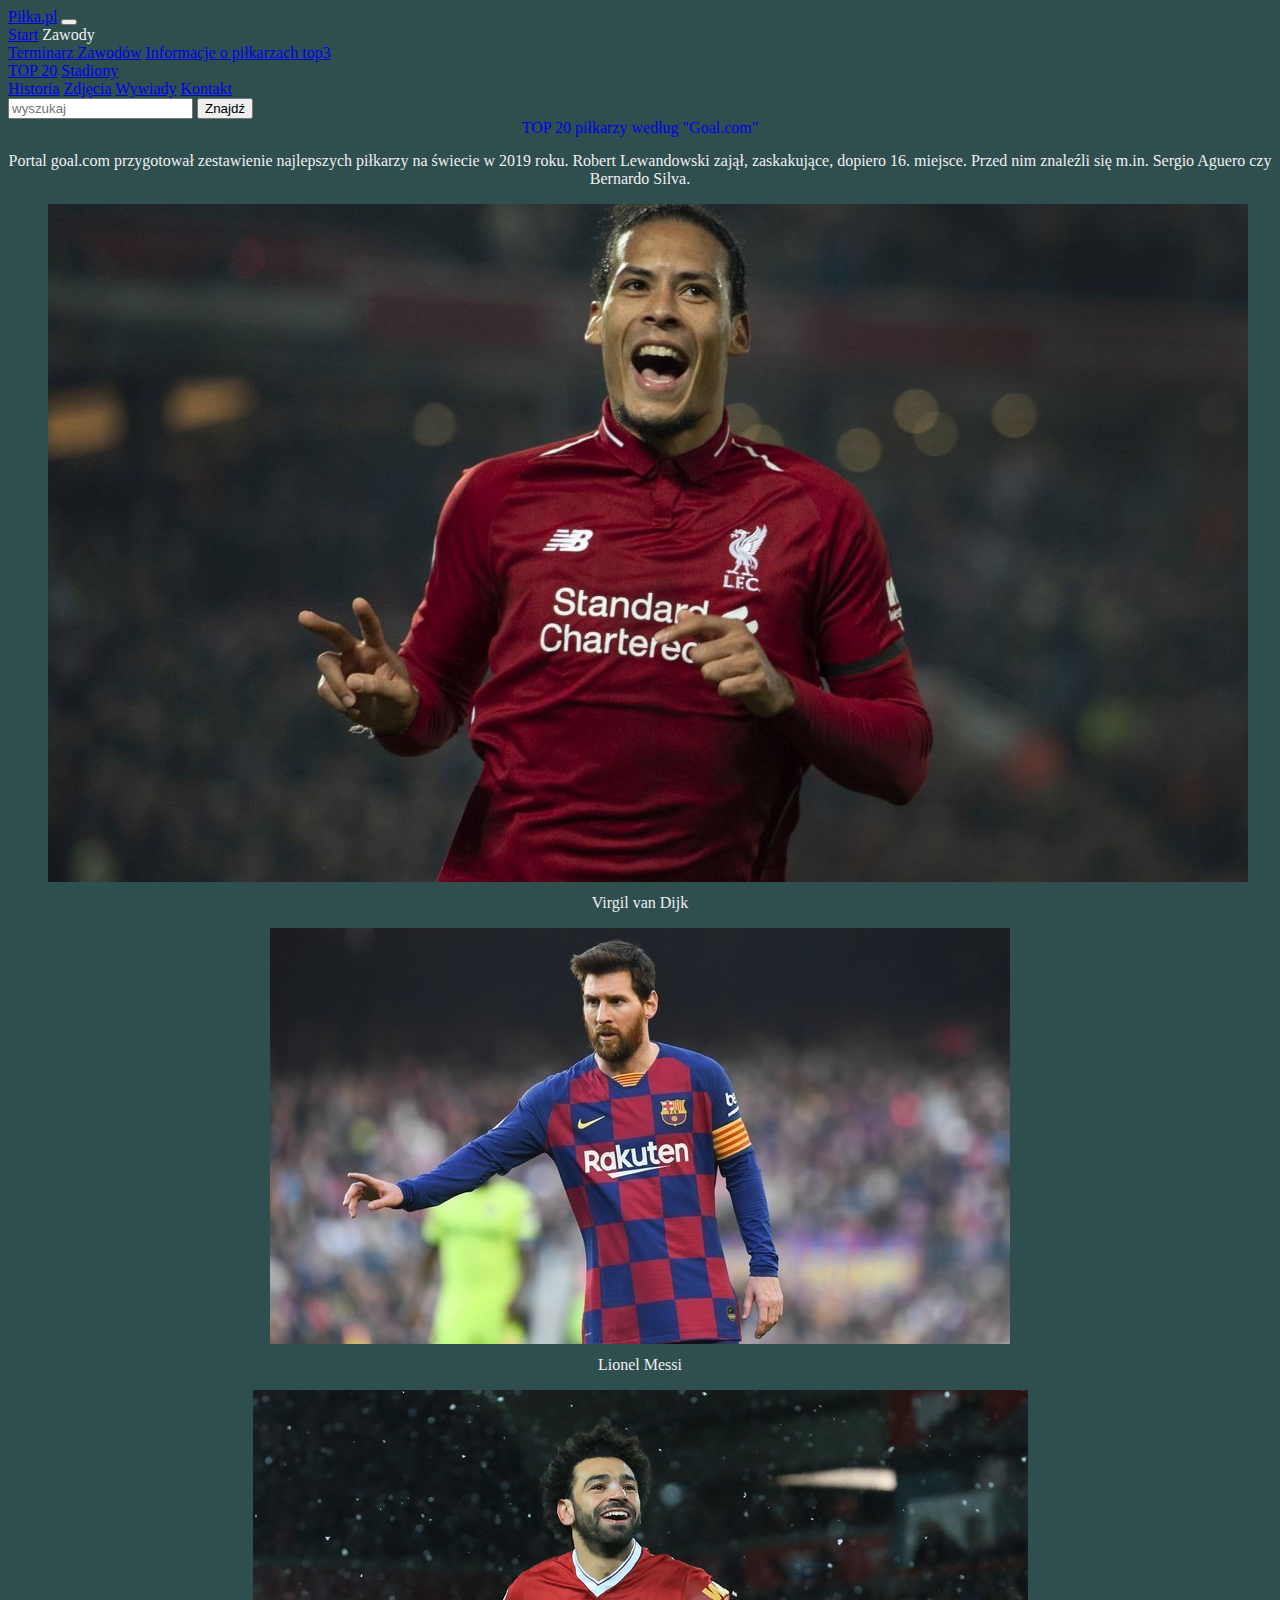
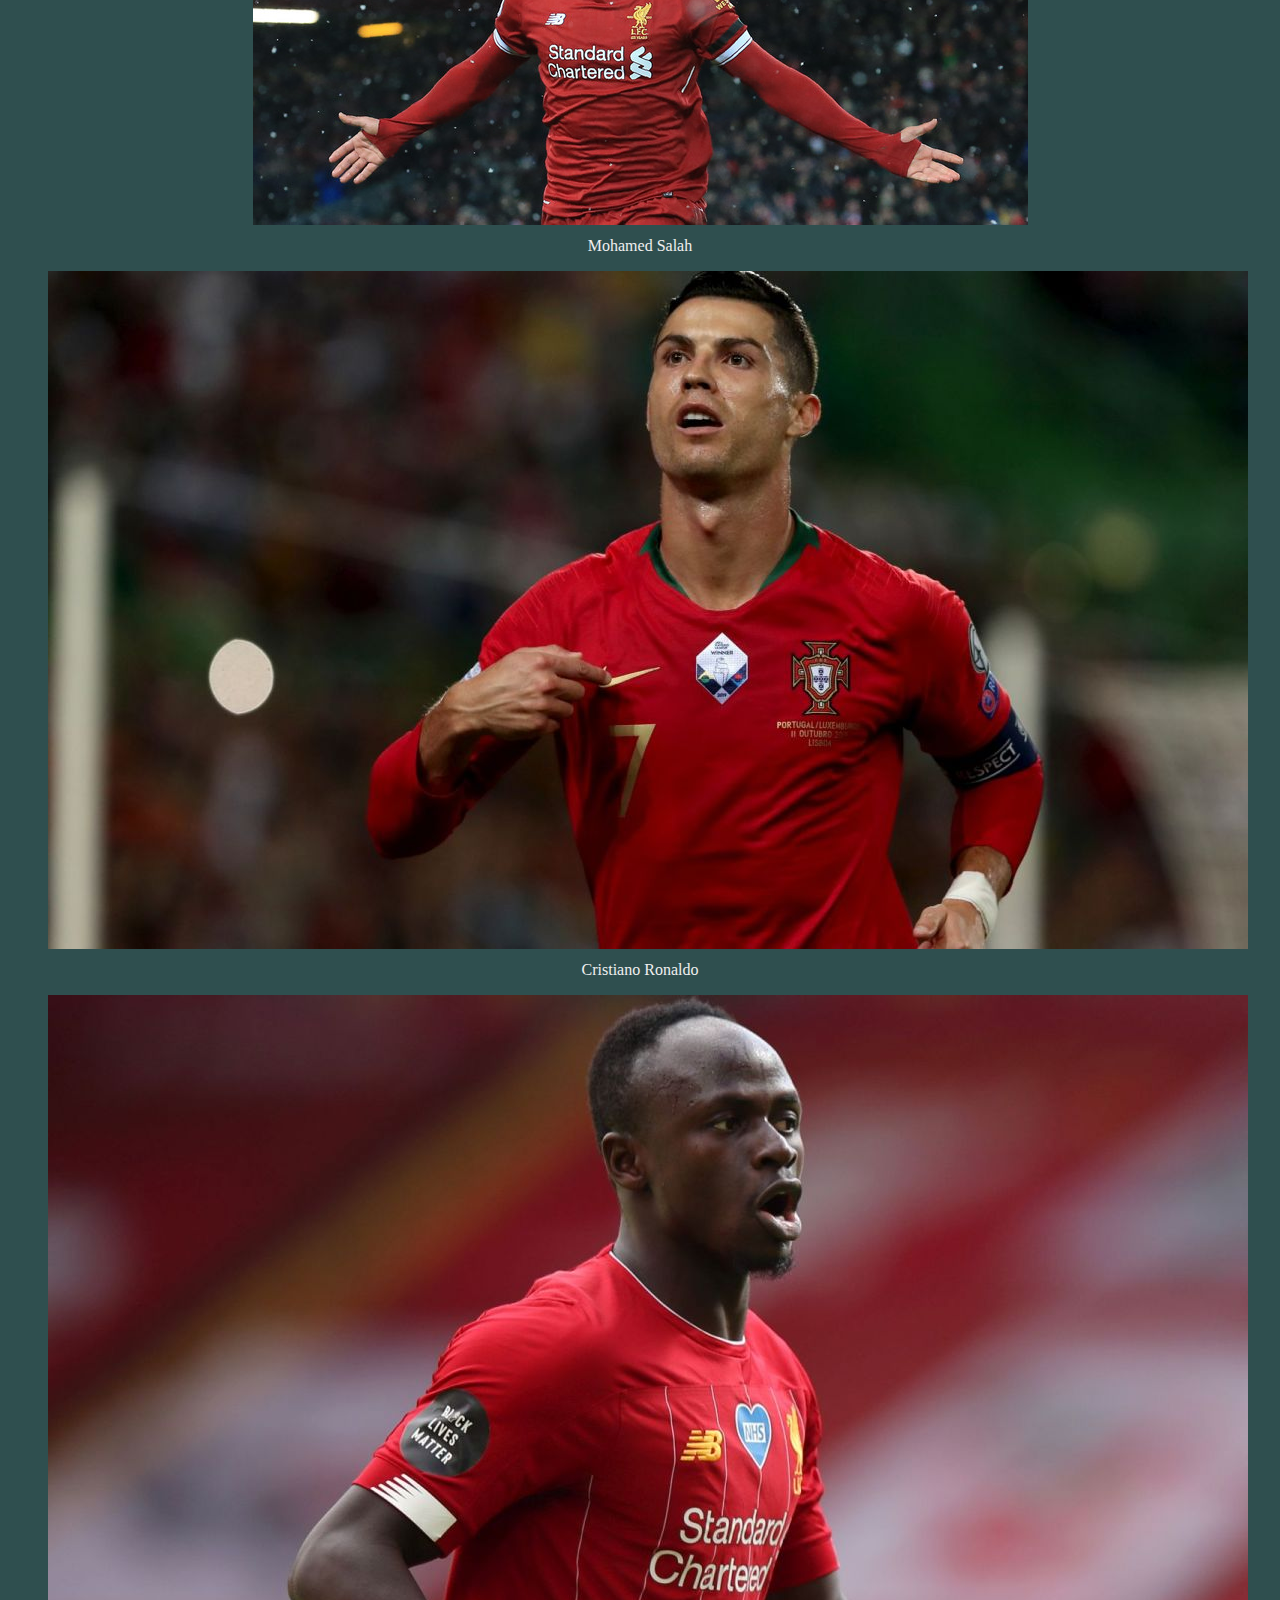
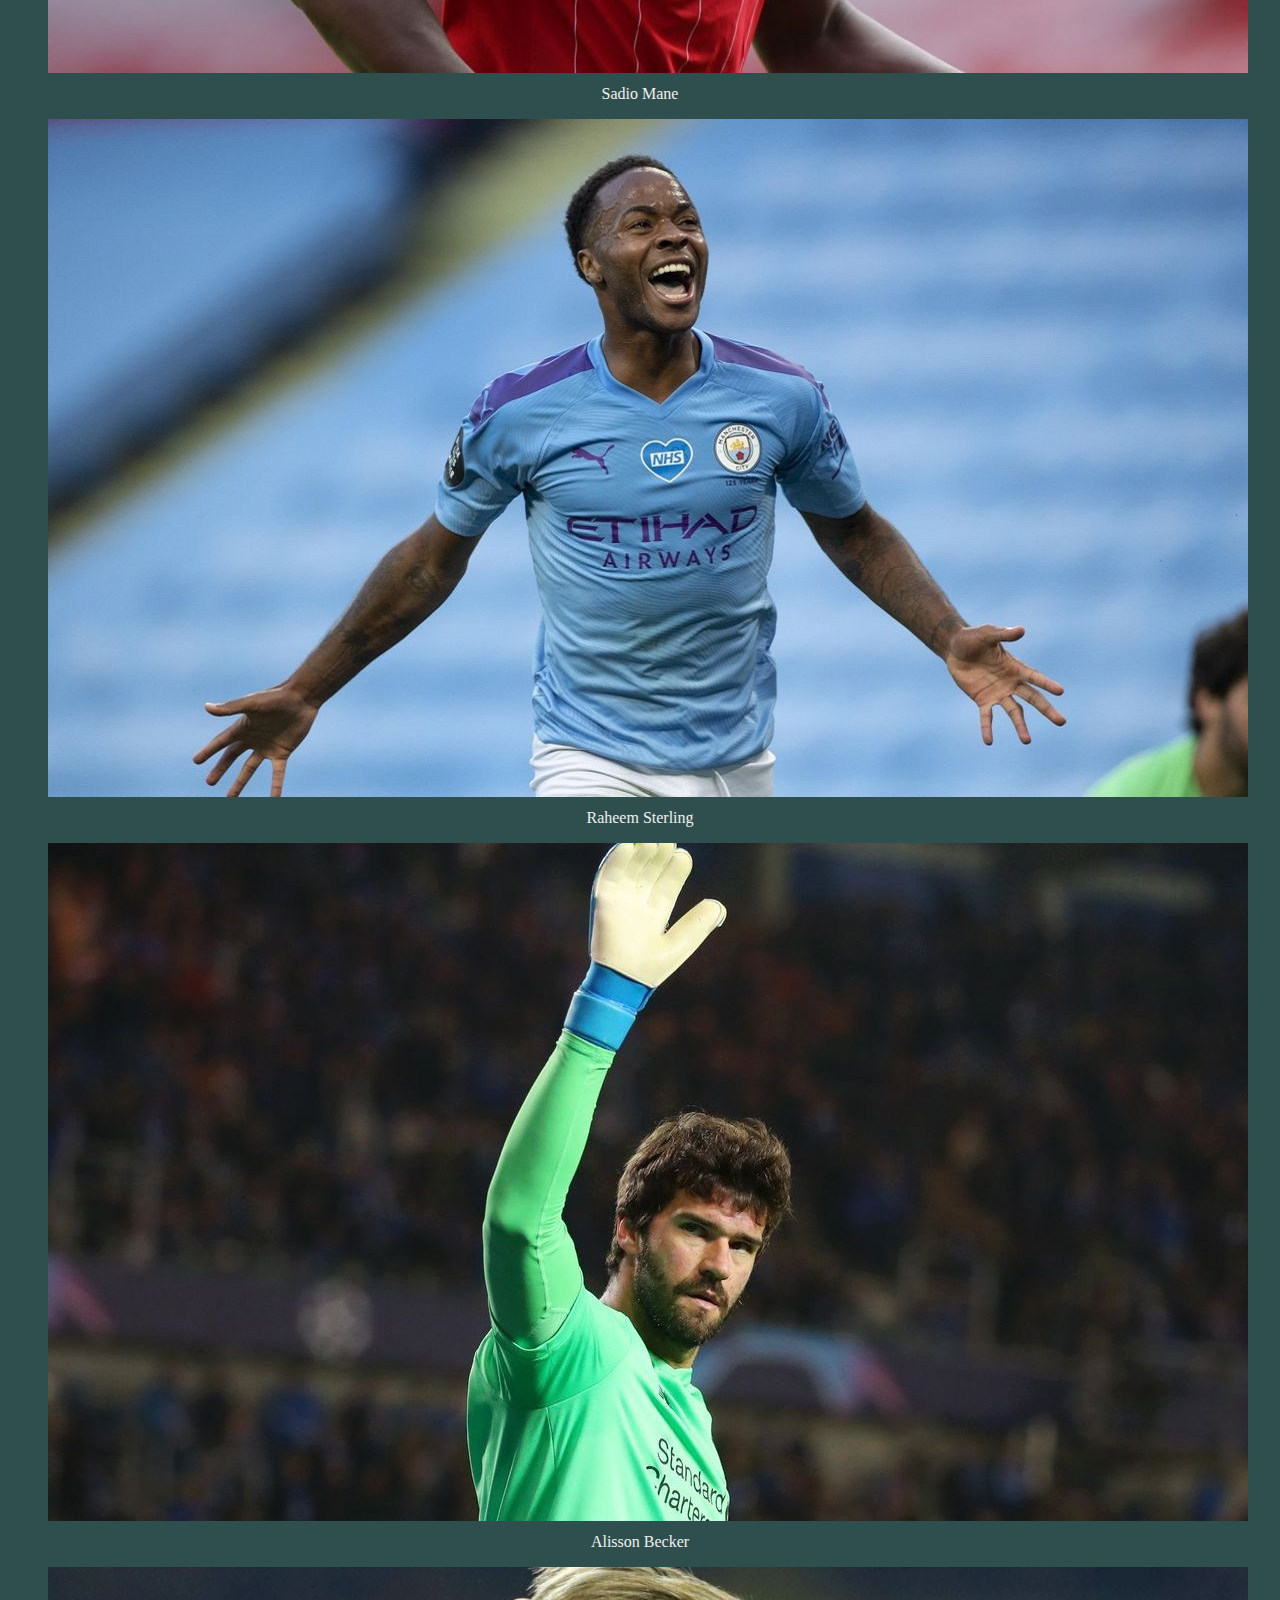
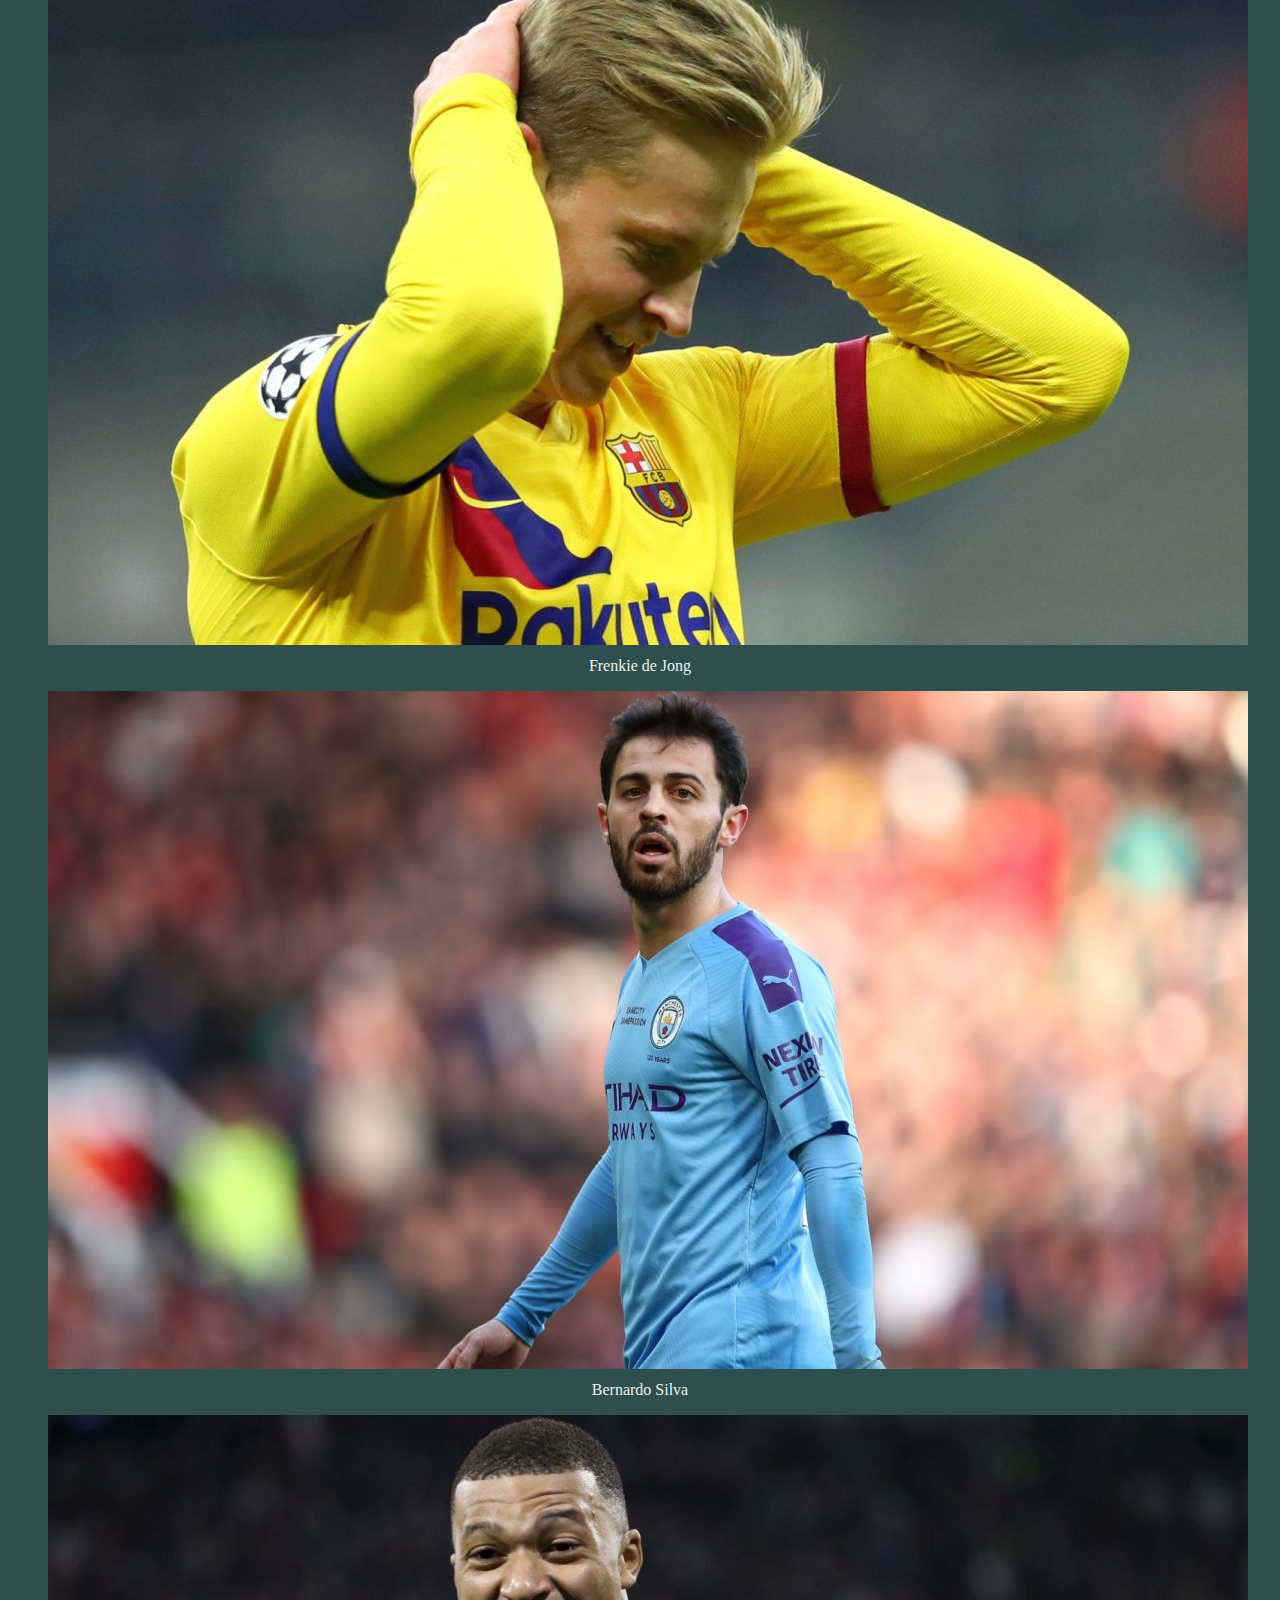
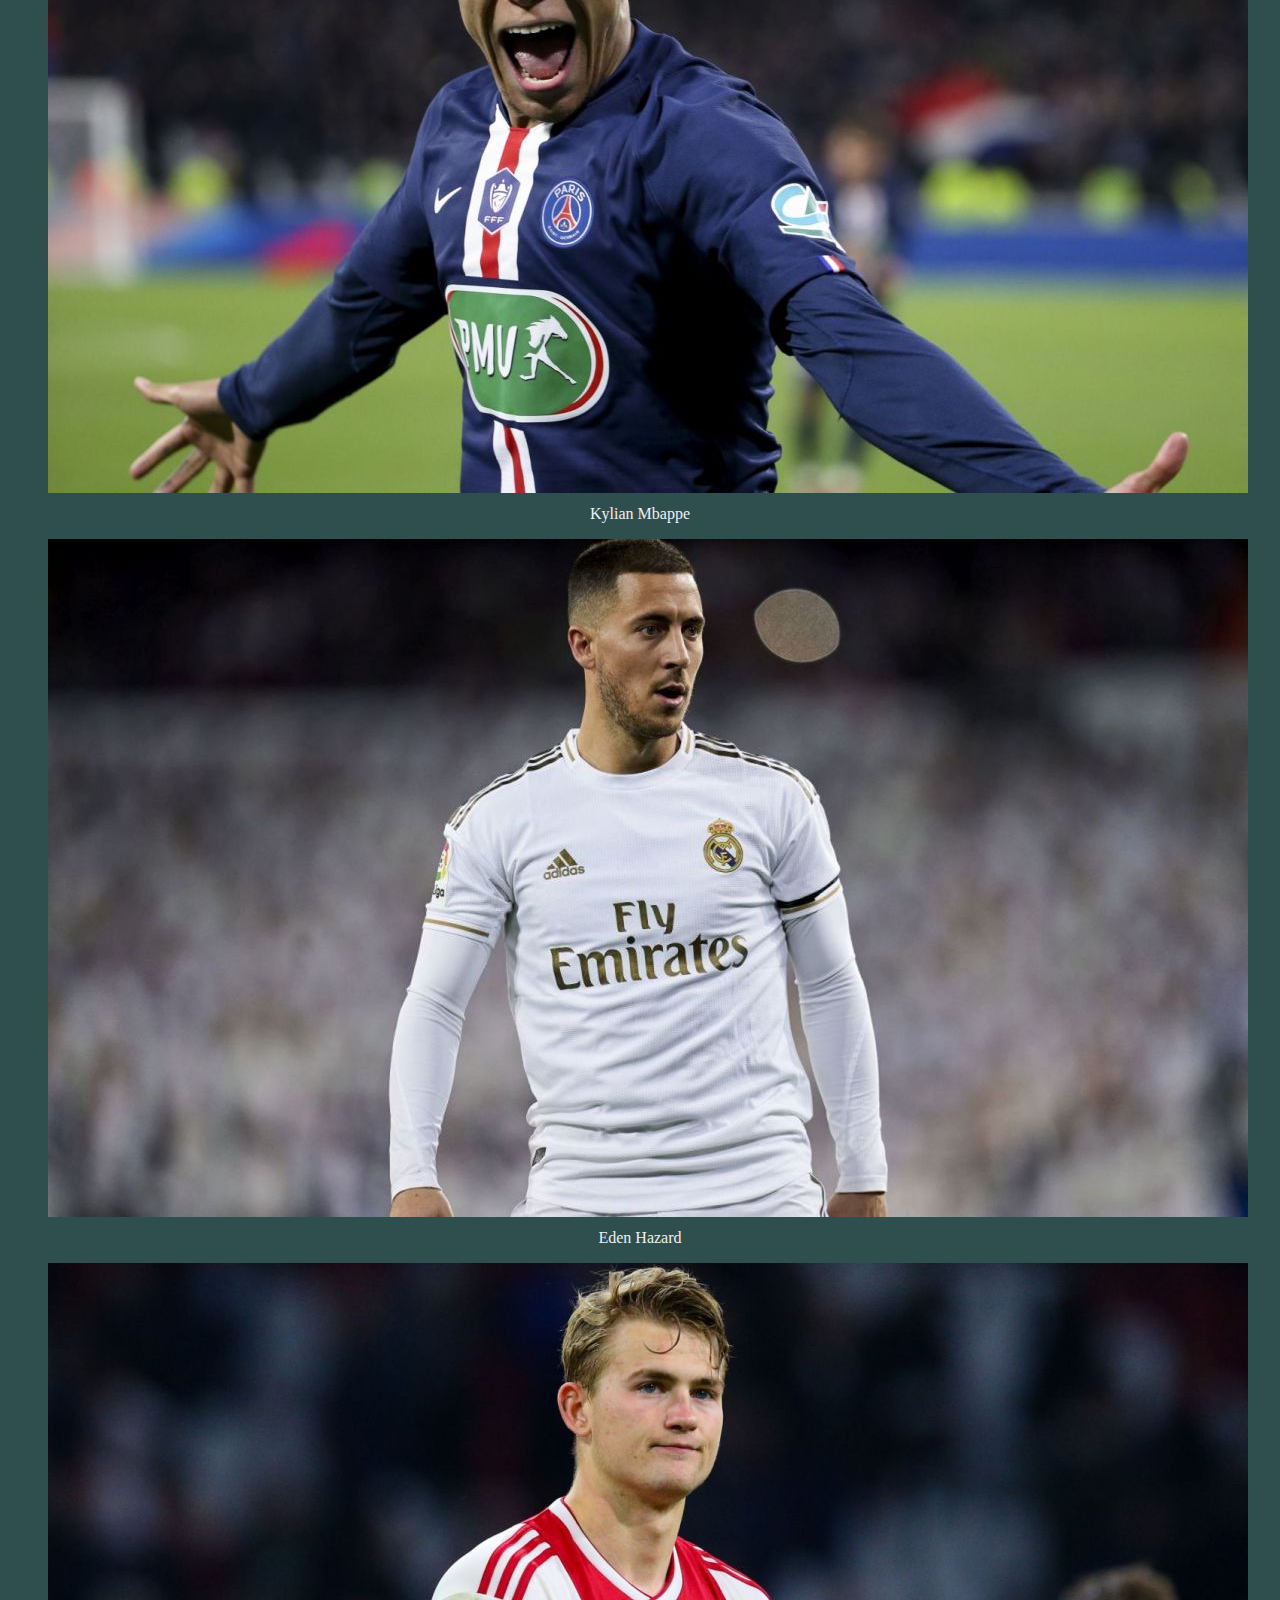
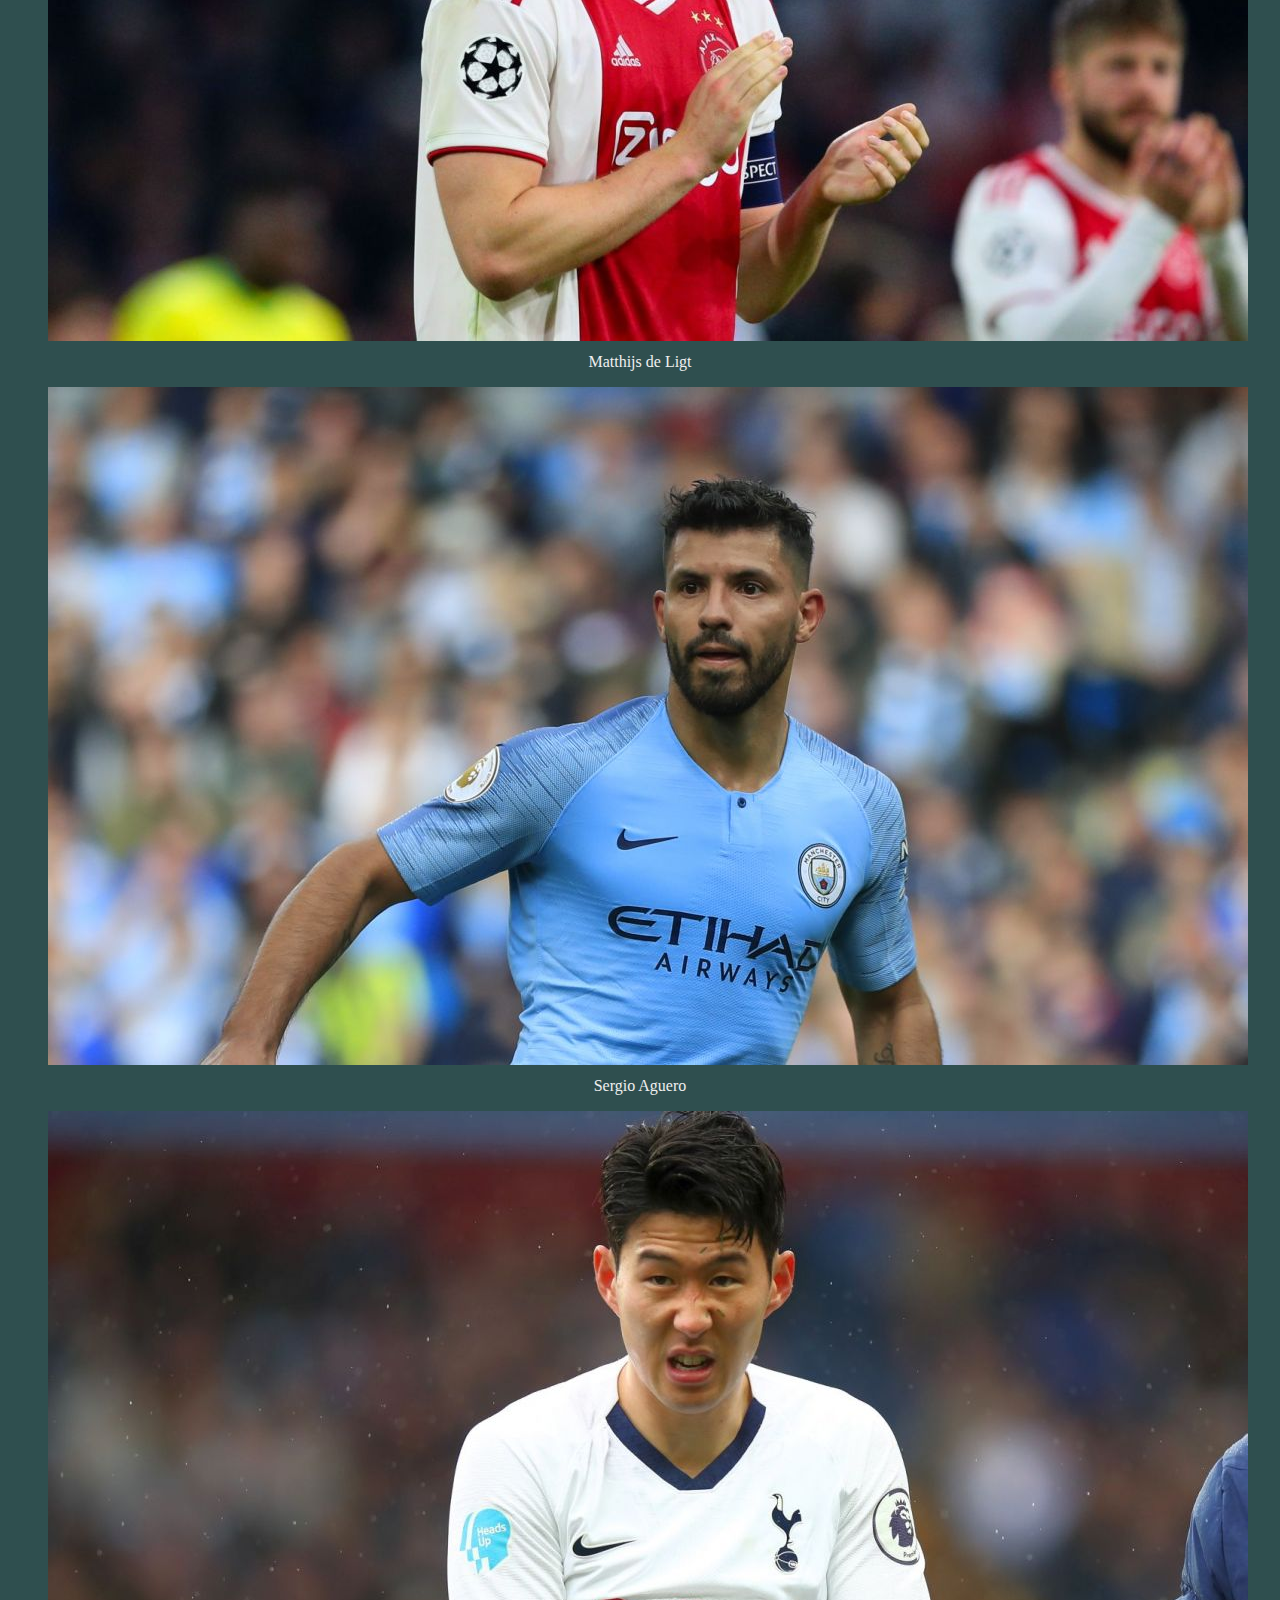
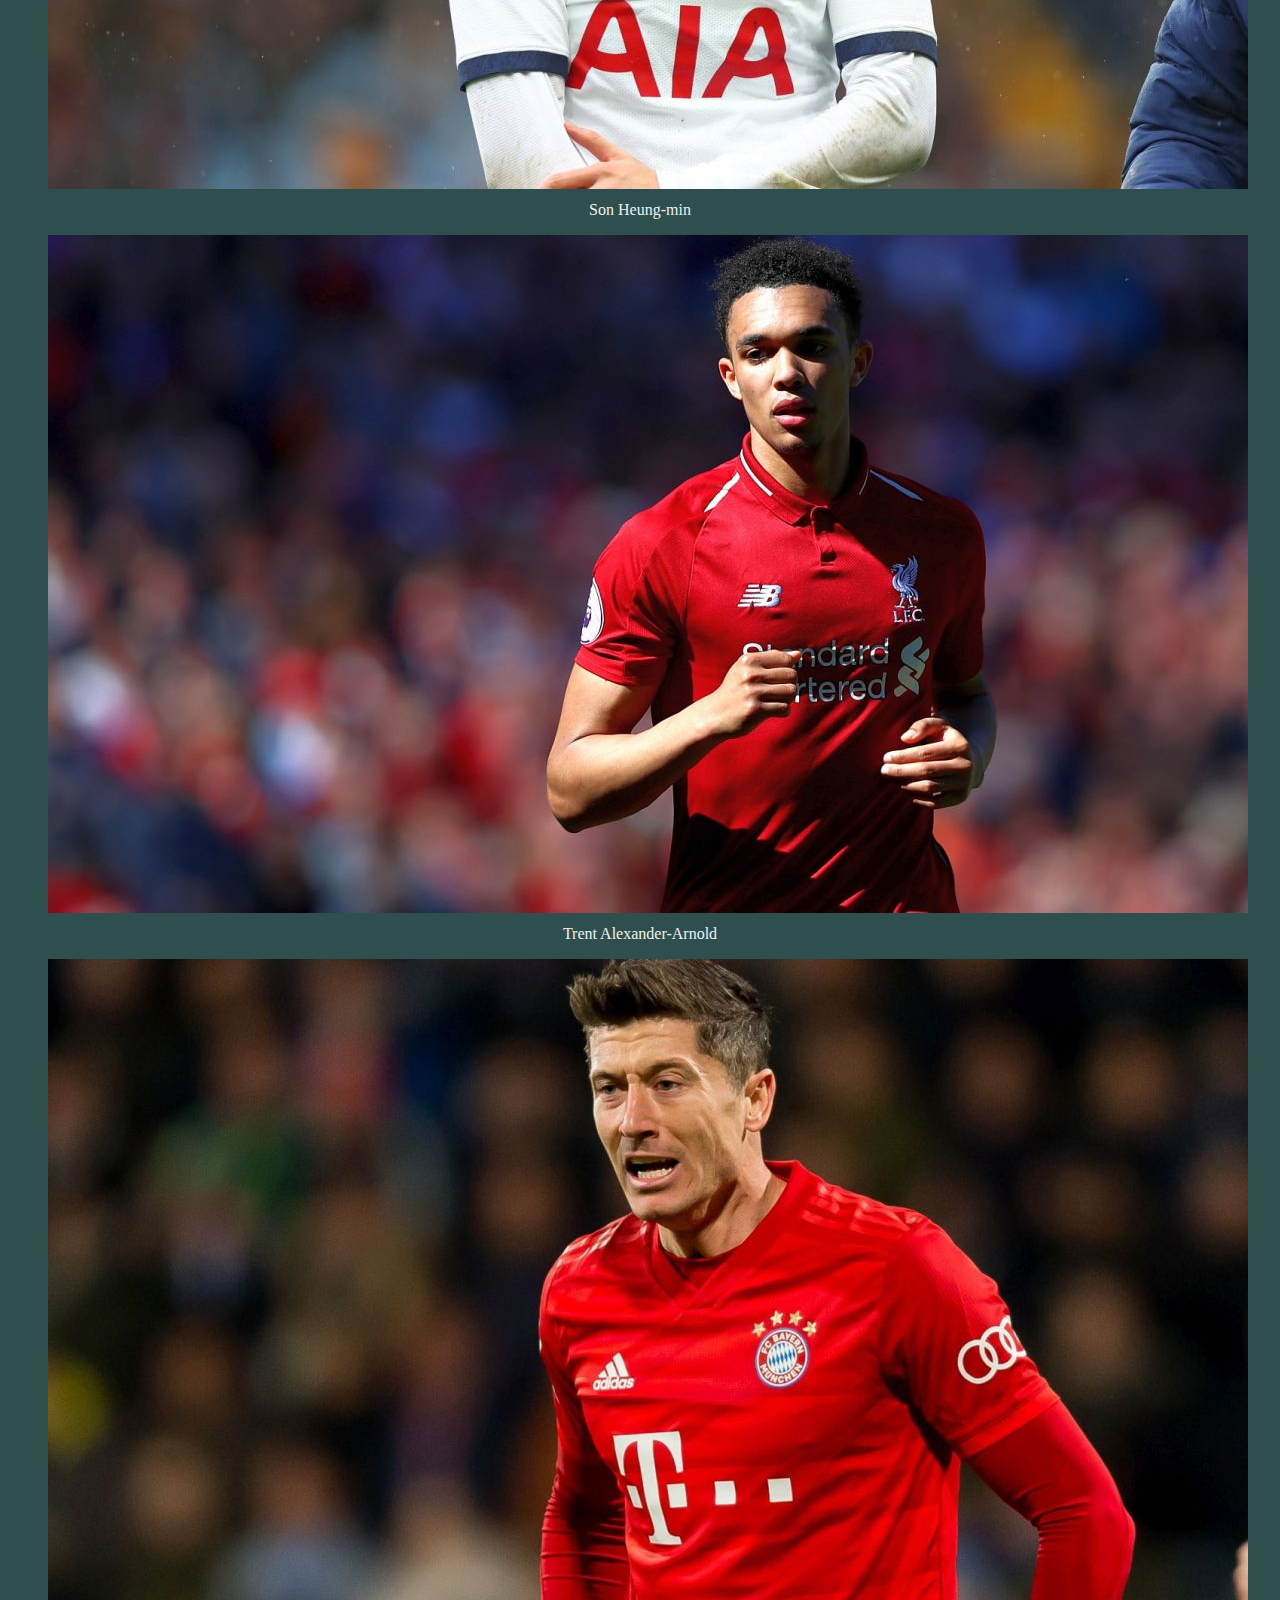
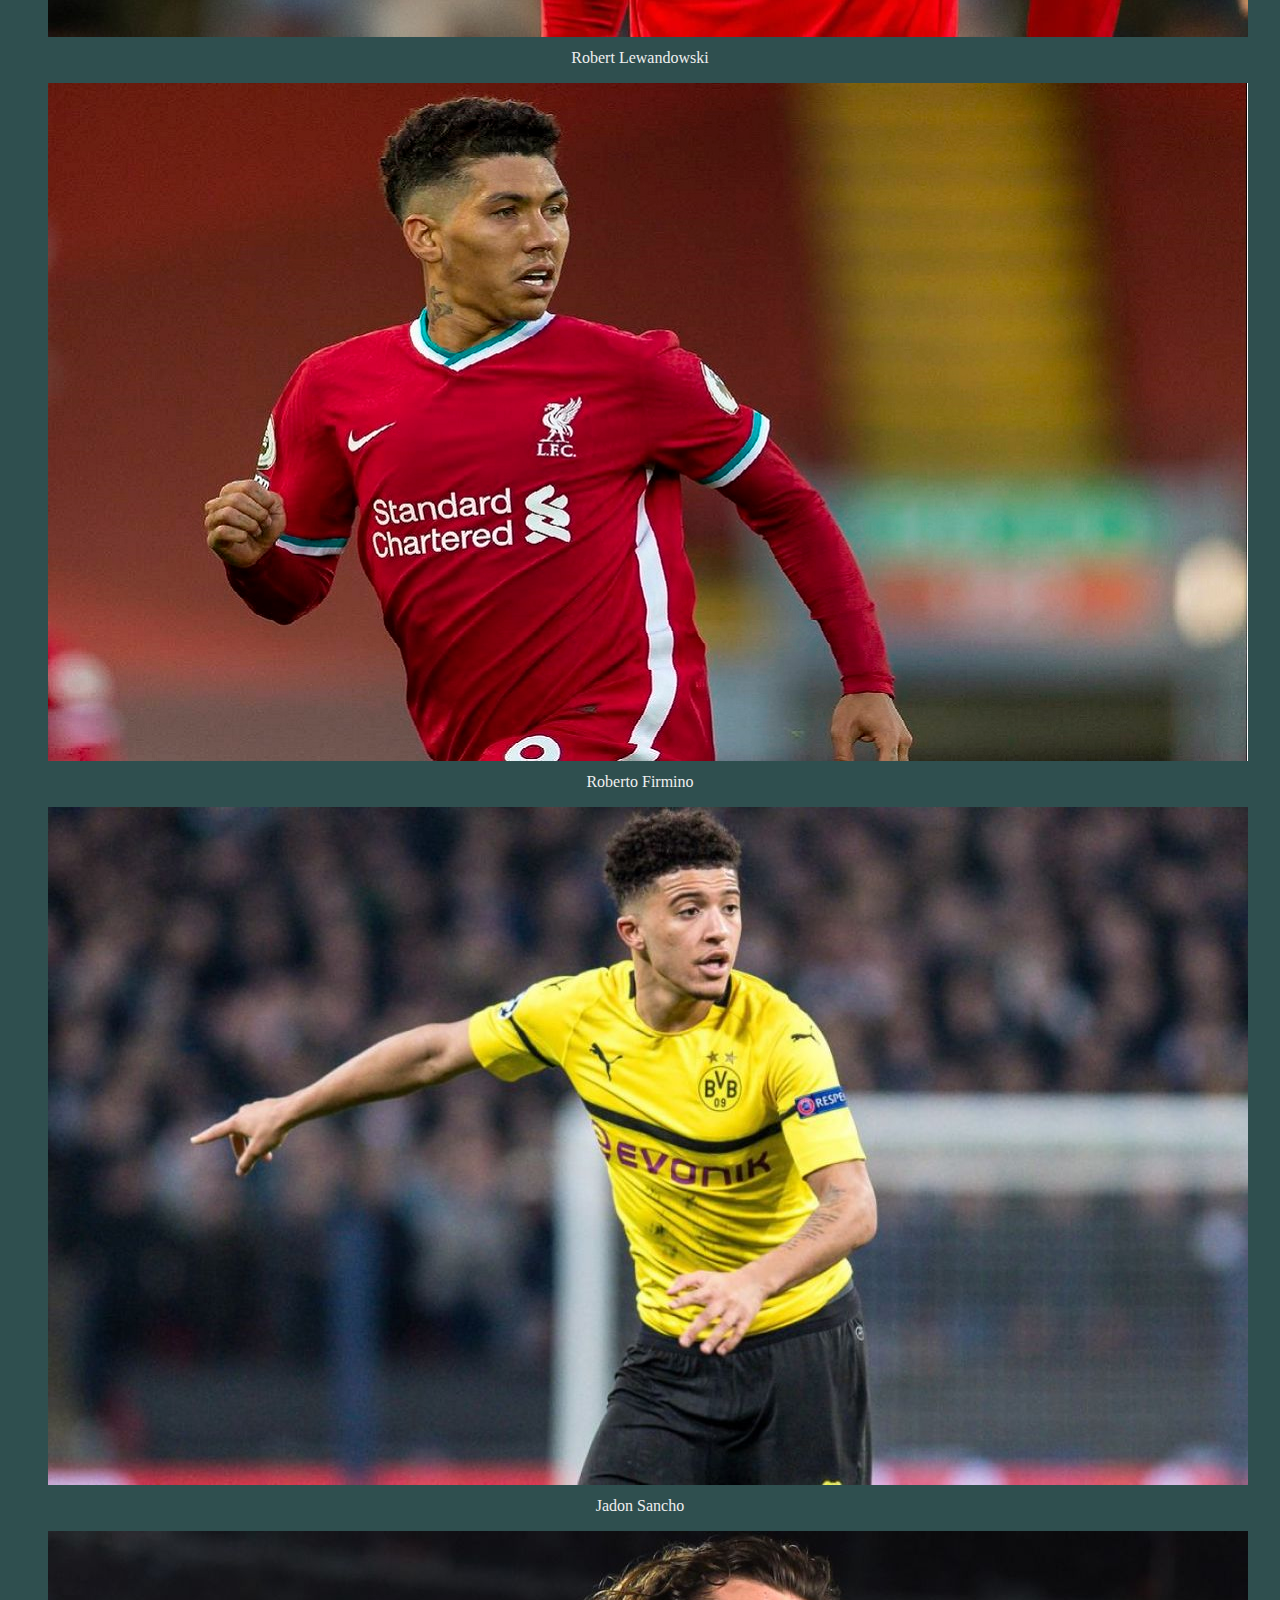
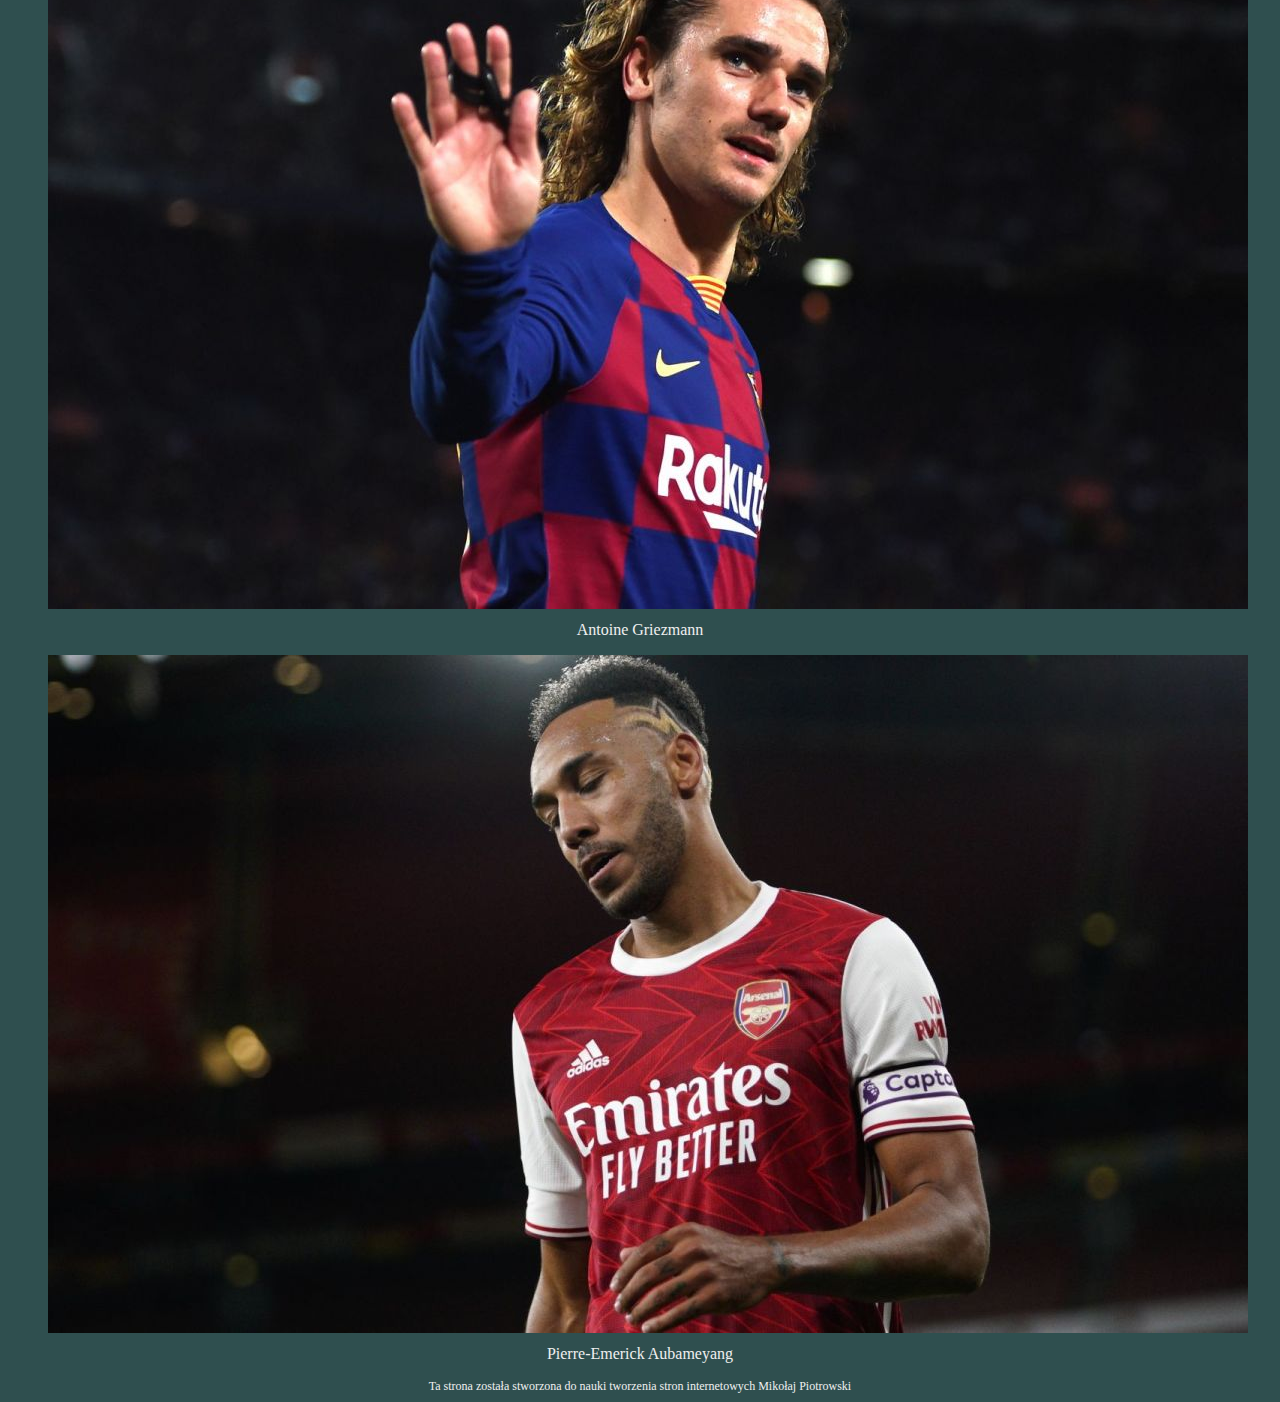
<file: index.html>
<!DOCTYPE html>
<html lang="pl">
<head>

	<meta charset="utf-8">
	
	<title>Piłka nożna</title>
	<meta name="description" content="Blog o piłce nożnej">
	<meta name="keywords" content="Piłka nożna, piłkaże, wyniki">
	<meta name="author" content="Mikołaj Piotrowski">
	<meta http-equiv="X-Ua-Compatible" content="IE=edge">
	
	<link rel="stylesheet" href="https://cdn.jsdelivr.net/npm/bootstrap@4.5.3/dist/css/bootstrap.min.css" integrity="sha384-TX8t27EcRE3e/ihU7zmQxVncDAy5uIKz4rEkgIXeMed4M0jlfIDPvg6uqKI2xXr2" crossorigin="anonymous">
	<link rel="stylesheet" href="main.css">
	<meta name="viewport" content="width=device-width, initial-scale=1, shrink-to-fit=no">
	
</head>
<body>
	<header>

		<nav class="navbar sticky-top navbar-dark bg-primary navbar-expand-lg ">
		<a href="index.html" class="navbar-brand">Piłka.pl</a>
		<button class="navbar-toggler " type="button" data-toggle="collapse" data-target="#mainmenu">
		
			<span class="navbar-toggler-icon"></span>
		</button>
			<div class="collapse navbar-collapse " id="mainmenu">
				<div class=" navbar-nav mr-auto">
					<a class="nav-item nav-link active" href="index.html">Start</a>
					
					<a class="nav-item nav-link  dropdown-toggle" data-toggle="dropdown" role="button" >Zawody </a>
						<div class=" navbar-dark   dropdown-menu">
						<a class="dropdown-item disabled " href="#.html"> Terminarz Zawodów</a>
						
						<a class="  dropdown-item " href="Ranking.html"> Informacje o piłkarzach top3</a>
						
						<div class="dropdown-divider"></div>
						
						<a class=" dropdown-item  dropdown-item disabled" href="#"> TOP 20</a>
						
						<a class=" dropdown-item  dropdown-item disabled" href="#"> Stadiony</a>
						</div>
					
					<a class="nav-item nav-link disabled" href="#">Historia</a>
					
					<a class="nav-item nav-link disabled" href="#">Zdjęcia</a>
					
					<a class="nav-item nav-link disabled" href="#">Wywiady</a>
					
					<a class="nav-item nav-link disabled" href="#">Kontakt</a>
				</div>
				<form class="form-inline">
					<input class="form-control" type="search" placeholder="wyszukaj">
					
					<button class="btn btn-light" type="submit">Znajdź</button>
				</form>
			</div>
		</nav>
<section class="pilkarze mb-3 mt-3">
	<div class="container">
	
	<header>
			<a href="https://www.sport.pl/pilka/7,65037,25403284,opublikowano-zestawienie-25-najlepszych-pilkarzy-na-swiecie.html" Style="text-decoration: none" target="_blank" class="h3" >TOP 20 piłkarzy według "Goal.com" </a>
		<p>Portal goal.com przygotował zestawienie najlepszych piłkarzy na świecie w 2019 roku. Robert Lewandowski zajął, zaskakujące, dopiero 16. miejsce. Przed nim znaleźli się m.in. Sergio Aguero czy Bernardo Silva.</p>
	</header>
	
		<div class="row">
			<div class="col-sm-6">
				<figure>
					<img class="img-fluid" src="img/Virgil_van_Dijk.jpg" href="#" alt="Virgil van Dijk"></img>
					<figcaption>Virgil van Dijk</figcaption>
				</figure>
			</div>
			
			<div class="col-sm-6">
				<figure>
				<img class="img-fluid" src="img/Lionel Messi.jpg" href="#" alt="Lionel Messi">
				<figcaption>Lionel Messi</figcaption>
				</figure>
			</div>
			
			<div class="col-sm-4">
				<figure>
					<img class="img-fluid" src="img/Mohamed Salah.jpg" href="#" alt="Mohamed Salah">
					<figcaption>Mohamed Salah</figcaption>
				</figure>
			</div>
			
			<div class="col-sm-4">
				<figure>
					<img class="img-fluid" src="img/Cristiano Ronaldo.jpg" href="#" alt="Cristiano Ronaldo">
					<figcaption>Cristiano Ronaldo</figcaption>
				</figure>
			</div>
			
			<div class="col-sm-4">
				<figure>
					<img class="img-fluid" src="img/Sadio Mane.jpg" href="#" alt="Sadio Mane">
					<figcaption>Sadio Mane</figcaption>
				</figure>
			</div>
			
			<div class="col-sm-4 col-md-3">
				<figure>
					<img class="img-fluid" src="img/Raheem Sterling.jpg" href="#" alt="Raheem Sterling">
					<figcaption>Raheem Sterling</figcaption>
				</figure>
			</div>
			
			<div class="col-sm-4 col-md-3">
				<figure>
					<img class="img-fluid" src="img/Alisson Becker.jpg" href="#" alt="Alisson Becker">
					<figcaption>Alisson Becker</figcaption>
				</figure>
			</div>
			
			<div class="col-sm-4 col-md-3">
				<figure>
					<img class="img-fluid" src="img/Frenkie de Jong.jpg" href="#" alt="Frenkie de Jong">
					<figcaption>Frenkie de Jong</figcaption>
				</figure>
			</div>
			
			<div class="col-sm-4 col-md-3">
				<figure>
					<img class="img-fluid" src="img/Bernardo Silva.jpg" href="#" alt="Bernardo Silva">
					<figcaption>Bernardo Silva</figcaption>
				</figure>
			</div>
			
			<div class="col-sm-4 col-md-3">
				<figure>
					<img class="img-fluid" src="img/Kylian Mbappe.jpg" href="#" alt="Kylian Mbappe">
					<figcaption>Kylian Mbappe</figcaption>
				</figure>
			</div>
			
			<div class="col-sm-4 col-md-3">
				<figure>
					<img class="img-fluid" src="img/Eden Hazard.jpg" href="#" alt="Eden Hazard">
					<figcaption>Eden Hazard</figcaption>
				</figure>
			</div>
			
			<div class="col-sm-4 col-md-3">
				<figure>
					<img class="img-fluid" src="img/Matthijs de Ligt.jpg" href="#" alt="Matthijs de Ligt">
					<figcaption>Matthijs de Ligt</figcaption>
				</figure>
			</div>
			
			<div class="col-sm-4 col-md-3">
				<figure>
					<img class="img-fluid" src="img/Sergio Aguero.jpg" href="#" alt="Sergio Aguero">
					<figcaption>Sergio Aguero</figcaption>
				</figure>
			</div>
			
			<div class="col-sm-4 col-md-3">
				<figure>
					<img class="img-fluid" src="img/Son Heung-min.jpg" href="#" alt="Son Heung-min">
					<figcaption>Son Heung-min</figcaption>
				</figure>
			</div>
			
			<div class="col-sm-4 col-md-3">
				<figure>
					<img class="img-fluid" src="img/Trent Alexander-Arnold.jpg" href="#" alt="Trent Alexander-Arnold">
					<figcaption>Trent Alexander-Arnold</figcaption>
				</figure>
			</div>
			
			<div class="col-sm-4 col-md-3">
				<figure>
					<img class="img-fluid" src="img/Robert Lewandowski.jpg" href="#" alt="Robert Lewandowski">
					<figcaption>Robert Lewandowski</figcaption>
				</figure>
			</div>
			
			<div class="col-sm-4 col-md-3">
				<figure>
					<img class="img-fluid" src="img/Roberto Firmino.jpg" href="#" alt="Roberto Firmino">
					<figcaption>Roberto Firmino</figcaption>
				</figure>
			</div>
			
			<div class="col-sm-4 col-md-3">
				<figure>
					<img class="img-fluid" src="img/Jadon Sancho.jpg" href="#" alt="Jadon Sancho">
					<figcaption>Jadon Sancho</figcaption>
				</figure>
			</div>
			
			<div class="col-sm-4 col-md-3">
				<figure>
					<img class="img-fluid" src="img/Antoine Griezmann.jpg" href="#" alt="Antoine Griezmann">
					<figcaption>Antoine Griezmann</figcaption>
				</figure>
			</div>
			
			<div class="col-sm-4 col-md-3">
				<figure>
					<img class="img-fluid" src="img/Pierre-Emerick Aubameyang.jpg" href="#" alt="Pierre-Emerick Aubameyang">
					<figcaption>Pierre-Emerick Aubameyang</figcaption>
				</figure>
			</div>
		</div>
	</div>
</section>		
		
<nav class="stopka fixed-bottom bg-dark" >
	Ta strona została stworzona do nauki tworzenia stron internetowych Mikołaj Piotrowski 
</nav>
	</header>
	
	<script src="https://code.jquery.com/jquery-3.5.1.slim.min.js" integrity="sha384-DfXdz2htPH0lsSSs5nCTpuj/zy4C+OGpamoFVy38MVBnE+IbbVYUew+OrCXaRkfj" crossorigin="anonymous"></script>

	<script src="https://cdn.jsdelivr.net/npm/bootstrap@4.5.3/dist/js/bootstrap.bundle.min.js" integrity="sha384-ho+j7jyWK8fNQe+A12Hb8AhRq26LrZ/JpcUGGOn+Y7RsweNrtN/tE3MoK7ZeZDyx" crossorigin="anonymous"></script>

</body>
</html>
</file>
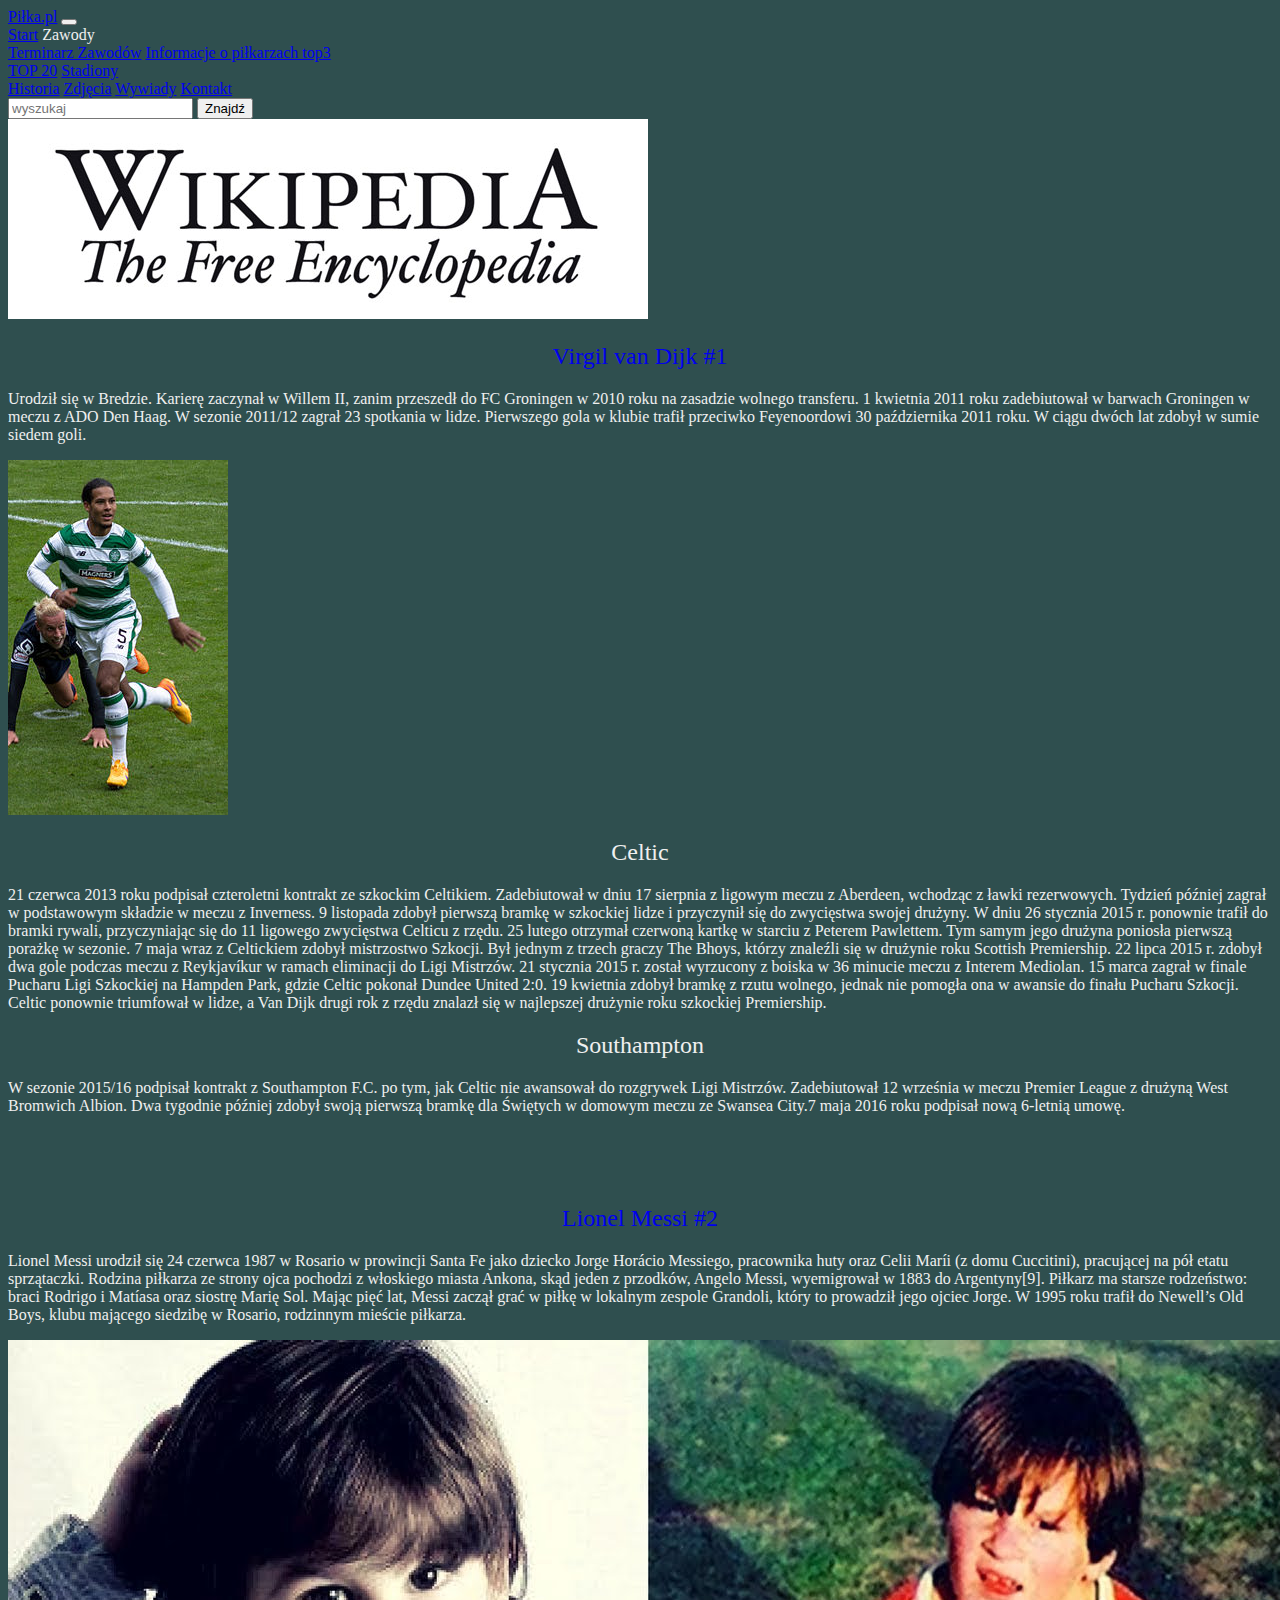
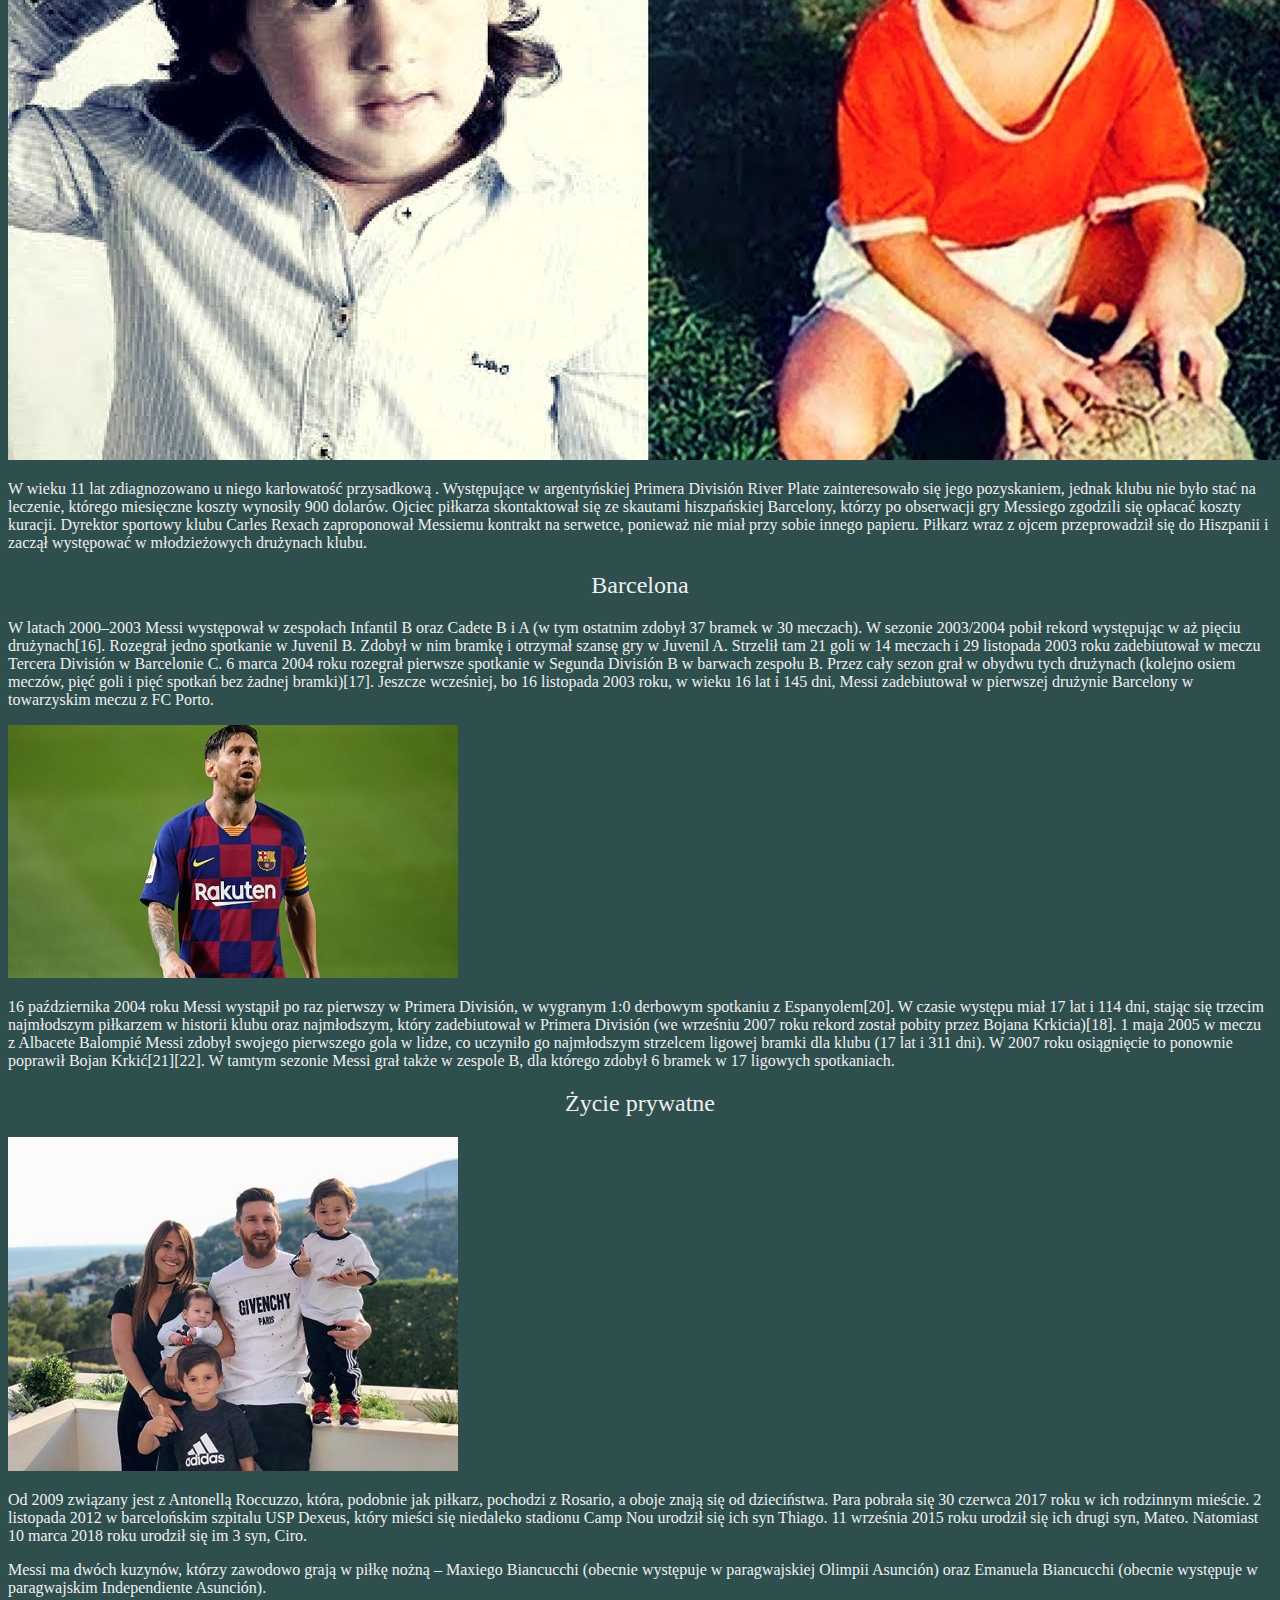
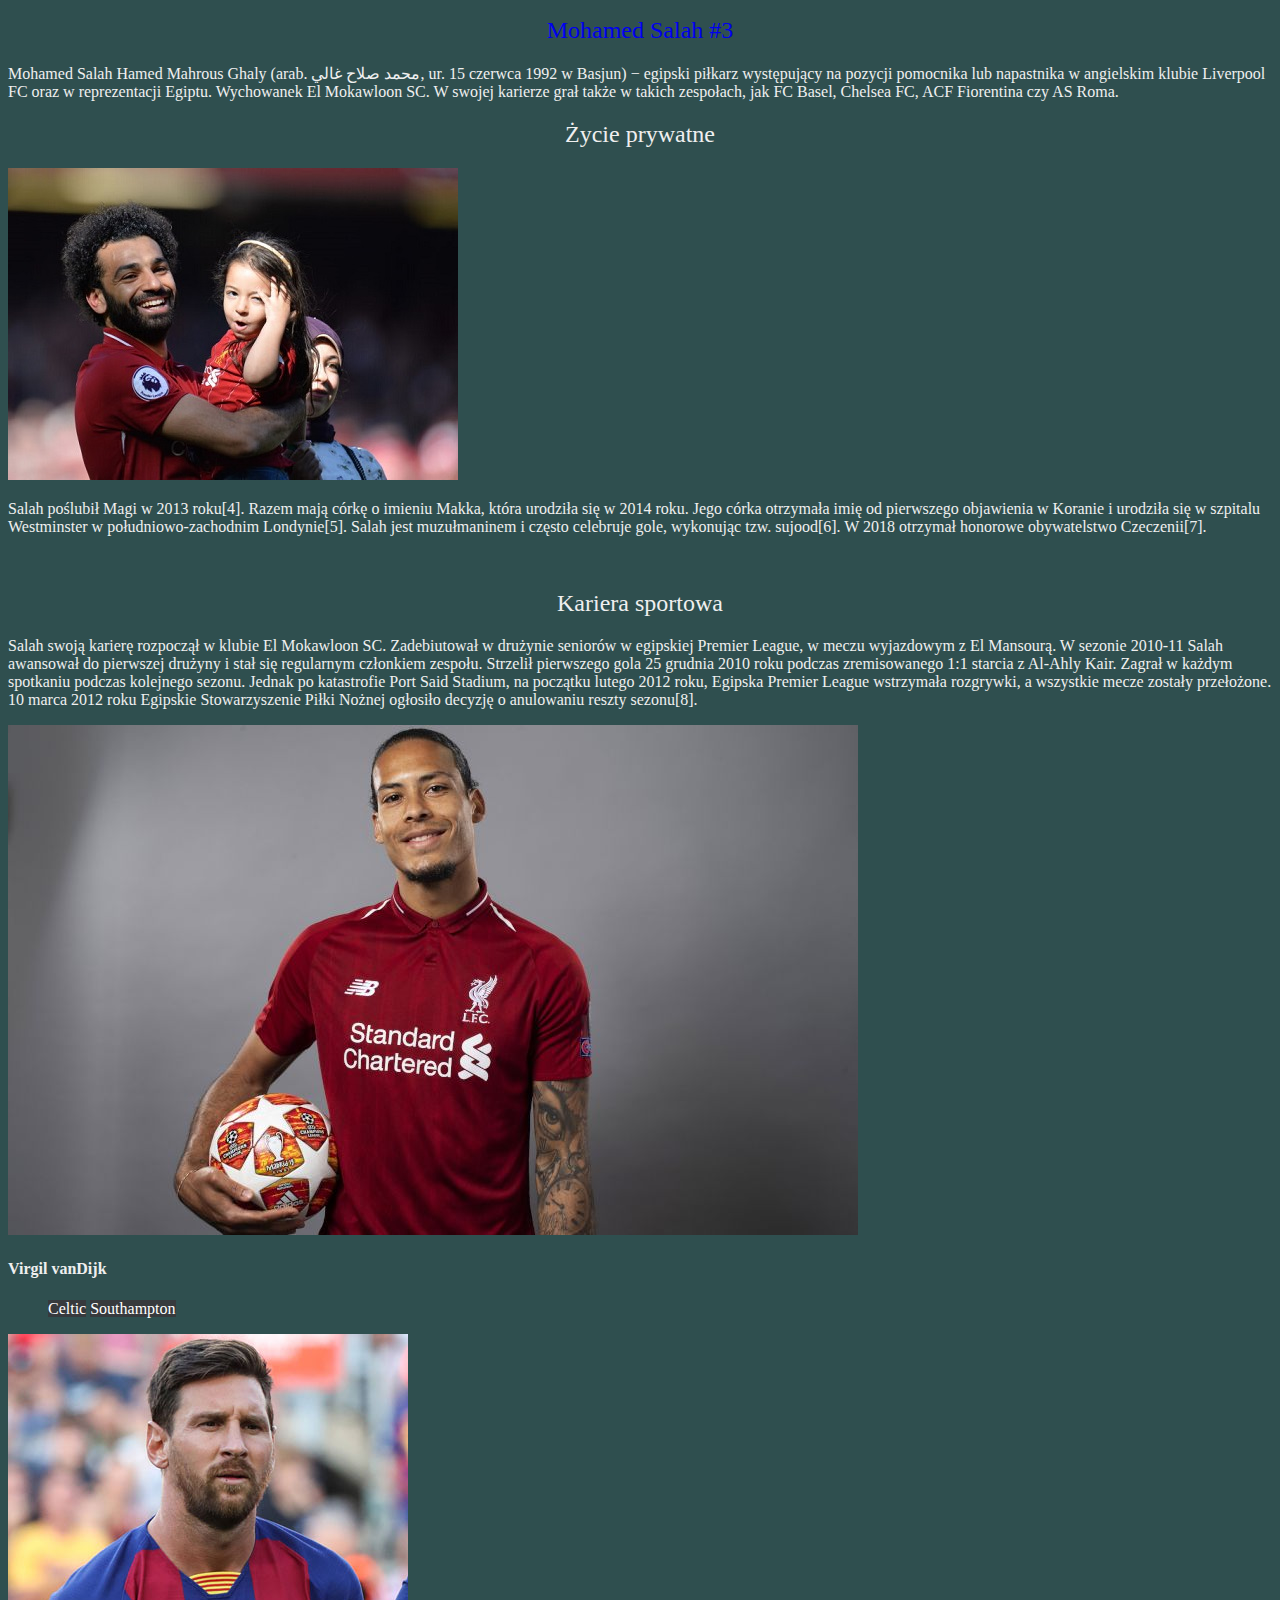
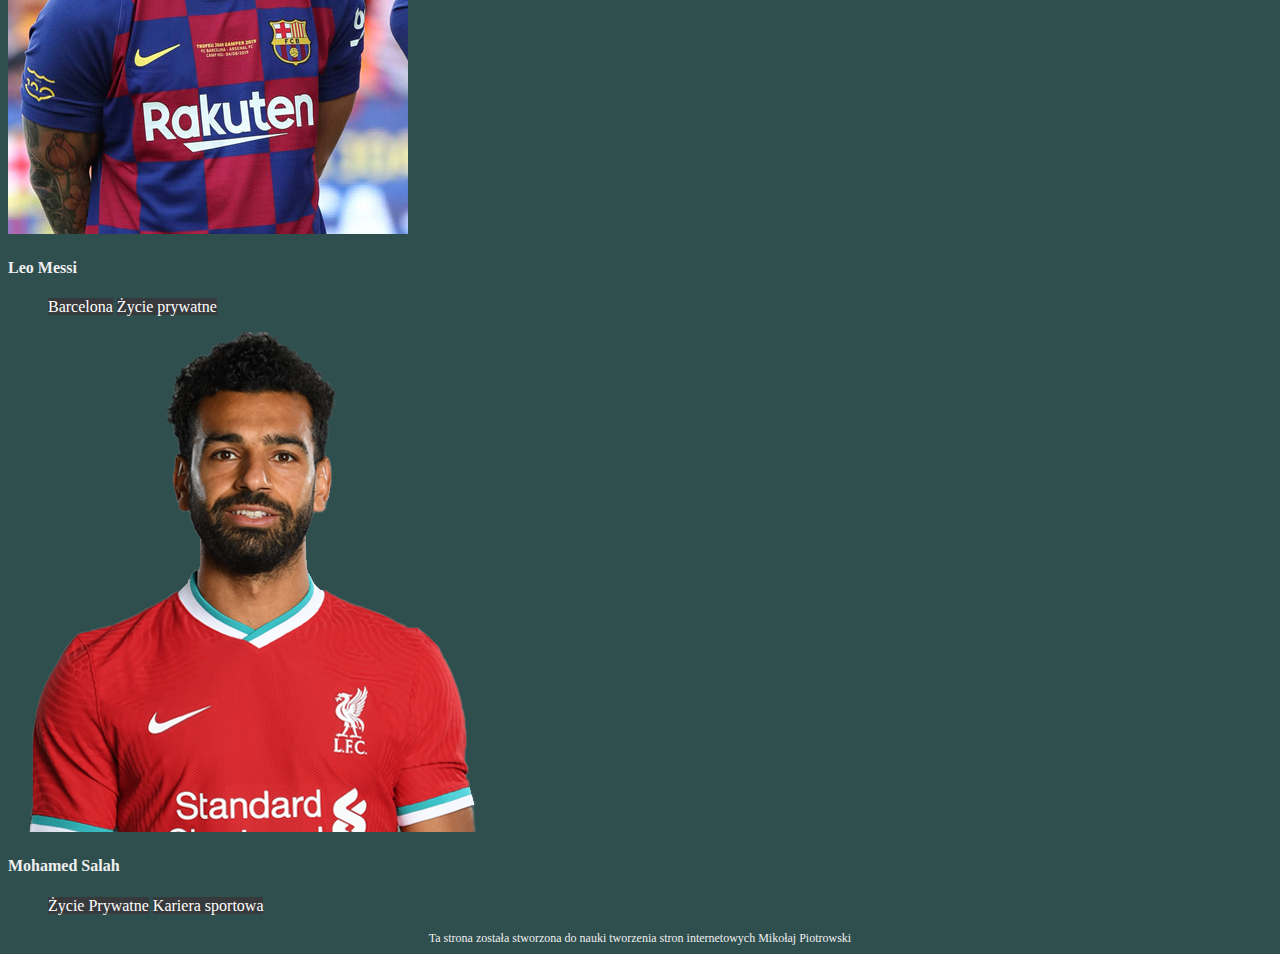
<file: Ranking.html>
<!DOCTYPE html>
<html lang="pl">
<head>

	<meta charset="utf-8">
	
	<title>Piłka nożna</title>
	<meta name="description" content="Blog o piłce nożnej">
	<meta name="keywords" content="Piłka nożna, piłkaże, wyniki">
	<meta name="author" content="Mikołaj Piotrowski">
	<meta http-equiv="X-Ua-Compatible" content="IE=edge">
	
	<link rel="stylesheet" href="https://cdn.jsdelivr.net/npm/bootstrap@4.5.3/dist/css/bootstrap.min.css" integrity="sha384-TX8t27EcRE3e/ihU7zmQxVncDAy5uIKz4rEkgIXeMed4M0jlfIDPvg6uqKI2xXr2" crossorigin="anonymous">
	<link rel="stylesheet" href="main.css">
	<meta name="viewport" content="width=device-width, initial-scale=1, shrink-to-fit=no">
	
</head>
<body>

	<header>
		<nav class="navbar sticky-top navbar-dark bg-primary navbar-expand-lg">
		<a href="index.html" class="navbar-brand">Piłka.pl</a>
		<button class="navbar-toggler " type="button" data-toggle="collapse" data-target="#mainmenu">
		
			<span class="navbar-toggler-icon"></span>
		</button>
			<div class="collapse  navbar-collapse " id="mainmenu">
				<div class=" navbar-nav mr-auto ">
					<a class="nav-item nav-link " href="index.html">Start</a>
					
					<a class="nav-item nav-link  dropdown-toggle active" data-toggle="dropdown" role="button" >Zawody </a>
						<div class=" navbar-dark   dropdown-menu">
						<a class=" dropdown-item disabled " href="#.html"> Terminarz Zawodów</a>
						
						<a class="  dropdown-item active" href="Ranking.html"> Informacje o piłkarzach top3</a>
						
						<div class="dropdown-divider"></div>
						
						<a class=" dropdown-item  dropdown-item disabled" href="#"> TOP 20</a>
						
						<a class=" dropdown-item  dropdown-item disabled" href="#"> Stadiony</a>
						</div>
					
					<a class="nav-item nav-link disabled" href="#">Historia</a>
					
					<a class="nav-item nav-link disabled" href="#">Zdjęcia</a>
					
					<a class="nav-item nav-link disabled" href="#">Wywiady</a>
					
					<a class="nav-item nav-link disabled" href="#">Kontakt</a>
				</div>
				<form class="form-inline">
					<input class="form-control" type="search" placeholder="wyszukaj">
					
					<button class="btn btn-light" type="submit">Znajdź</button>
				</form>
			</div>
		</nav>
	<div class="container mb-5">	
		<div class="row">
			<aside class="col-12 text-center my-5">
				<a href="https://pl.wikipedia.org/wiki/Virgil_van_Dijk" target="_blak">
				<img class="img-fluid" src="img/reklama.jpg">
				</img>
				</a>
			</aside>
			
			<div class="col-lg-8 bg-light text-dark  text-justify wpis">
			
			<a style="text-decoration: none" class="text-dark" href="https://pl.wikipedia.org/wiki/Virgil_van_Dijk"target="_blak" ><H2 class="h1">Virgil van Dijk #1</H2></a>
			
			<p>Urodził się w Bredzie. Karierę zaczynał w Willem II, zanim przeszedł do FC Groningen w 2010 roku na zasadzie wolnego transferu. 1 kwietnia 2011 roku zadebiutował w barwach Groningen w meczu z ADO Den Haag. W sezonie 2011/12 zagrał 23 spotkania w lidze. Pierwszego gola w klubie trafił przeciwko Feyenoordowi 30 października 2011 roku. W ciągu dwóch lat zdobył w sumie siedem goli.</p>
			
			<img class="img-fluid float-left  mr-4" src="img/Celtic.jpg">
			
			<a id="Celtic"><H2>Celtic</H2></a>
			
			<p>21 czerwca 2013 roku podpisał czteroletni kontrakt ze szkockim Celtikiem. Zadebiutował w dniu 17 sierpnia z ligowym meczu z Aberdeen, wchodząc z ławki rezerwowych. Tydzień później zagrał w podstawowym składzie w meczu z Inverness. 9 listopada zdobył pierwszą bramkę w szkockiej lidze i przyczynił się do zwycięstwa swojej drużyny. W dniu 26 stycznia 2015 r. ponownie trafił do bramki rywali, przyczyniając się do 11 ligowego zwycięstwa Celticu z rzędu. 25 lutego otrzymał czerwoną kartkę w starciu z Peterem Pawlettem. Tym samym jego drużyna poniosła pierwszą porażkę w sezonie. 7 maja wraz z Celtickiem zdobył mistrzostwo Szkocji. Był jednym z trzech graczy The Bhoys, którzy znaleźli się w drużynie roku Scottish Premiership.
			22 lipca 2015 r. zdobył dwa gole podczas meczu z Reykjavíkur w ramach eliminacji do Ligi Mistrzów. 21 stycznia 2015 r. został wyrzucony z boiska w 36 minucie meczu z Interem Mediolan. 15 marca zagrał w finale Pucharu Ligi Szkockiej na Hampden Park, gdzie Celtic pokonał Dundee United 2:0. 19 kwietnia zdobył bramkę z rzutu wolnego, jednak nie pomogła ona w awansie do finału Pucharu Szkocji. Celtic ponownie triumfował w lidze, a Van Dijk drugi rok z rzędu znalazł się w najlepszej drużynie roku szkockiej Premiership.</p>
			
			<a id="Southampton"><h2>Southampton</h2></a>
			
			<p>W sezonie 2015/16 podpisał kontrakt z Southampton F.C. po tym, jak Celtic nie awansował do rozgrywek Ligi Mistrzów. Zadebiutował 12 września w meczu Premier League z drużyną West Bromwich Albion. Dwa tygodnie później zdobył swoją pierwszą bramkę dla Świętych w domowym meczu ze Swansea City.7 maja 2016 roku podpisał nową 6-letnią umowę.</p>
			<br><br><br>
			
			<a style="text-decoration: none" class="text-dark" href="https://pl.wikipedia.org/wiki/Lionel_Messi"target="_blak" > <H2 class="h1 ">Lionel Messi #2</H2></a>
			
			<p>Lionel Messi urodził się 24 czerwca 1987 w Rosario w prowincji Santa Fe jako dziecko Jorge Horácio Messiego, pracownika huty oraz Celii Maríi (z domu Cuccitini), pracującej na pół etatu sprzątaczki. Rodzina piłkarza ze strony ojca pochodzi z włoskiego miasta Ankona, skąd jeden z przodków, Angelo Messi, wyemigrował w 1883 do Argentyny[9]. Piłkarz ma starsze rodzeństwo: braci Rodrigo i Matíasa oraz siostrę Marię Sol. Mając pięć lat, Messi zaczął grać w piłkę w lokalnym zespole Grandoli, który to prowadził jego ojciec Jorge. W 1995 roku trafił do Newell’s Old Boys, klubu mającego siedzibę w Rosario, rodzinnym mieście piłkarza.</p>
				
				<img class="img-fluid mr-4 "src="img/Lionel_Messi_dziecko.jpg">
			
			<p>W wieku 11 lat zdiagnozowano u niego karłowatość przysadkową	. Występujące w argentyńskiej Primera División River Plate zainteresowało się jego pozyskaniem, jednak klubu nie było stać na leczenie, którego miesięczne koszty wynosiły 900 dolarów. Ojciec piłkarza skontaktował się ze skautami hiszpańskiej Barcelony, którzy po obserwacji gry Messiego zgodzili się opłacać koszty kuracji. Dyrektor sportowy klubu Carles Rexach zaproponował Messiemu kontrakt na serwetce, ponieważ nie miał przy sobie innego papieru. Piłkarz wraz z ojcem przeprowadził się do Hiszpanii i zaczął występować w młodzieżowych drużynach klubu.</p>
			
				<a id="Barcelona"><h2>Barcelona</h2></a>
			
			<p>W latach 2000–2003 Messi występował w zespołach Infantil B oraz Cadete B i A (w tym ostatnim zdobył 37 bramek w 30 meczach). W sezonie 2003/2004 pobił rekord występując w aż pięciu drużynach[16]. Rozegrał jedno spotkanie w Juvenil B. Zdobył w nim bramkę i otrzymał szansę gry w Juvenil A. Strzelił tam 21 goli w 14 meczach i 29 listopada 2003 roku zadebiutował w meczu Tercera División w Barcelonie C. 6 marca 2004 roku rozegrał pierwsze spotkanie w Segunda División B w barwach zespołu B. Przez cały sezon grał w obydwu tych drużynach (kolejno osiem meczów, pięć goli i pięć spotkań bez żadnej bramki)[17]. Jeszcze wcześniej, bo 16 listopada 2003 roku, w wieku 16 lat i 145 dni, Messi zadebiutował w pierwszej drużynie Barcelony w towarzyskim meczu z FC Porto.</p>
			
				<img class="img-fluid float-right ml-4" src="img/Leo_Messi_Barcelona.jpg">
			
			<p>16 października 2004 roku Messi wystąpił po raz pierwszy w Primera División, w wygranym 1:0 derbowym spotkaniu z Espanyolem[20]. W czasie występu miał 17 lat i 114 dni, stając się trzecim najmłodszym piłkarzem w historii klubu oraz najmłodszym, który zadebiutował w Primera División (we wrześniu 2007 roku rekord został pobity przez Bojana Krkicia)[18]. 1 maja 2005 w meczu z Albacete Balompié Messi zdobył swojego pierwszego gola w lidze, co uczyniło go najmłodszym strzelcem ligowej bramki dla klubu (17 lat i 311 dni). W 2007 roku osiągnięcie to ponownie poprawił Bojan Krkić[21][22]. W tamtym sezonie Messi grał także w zespole B, dla którego zdobył 6 bramek w 17 ligowych spotkaniach.</p>
			
				<a id="Życie prywatne"><h2>Życie prywatne</h2></a>
				
				<img class="img-fluid float-left mr-4 " src="img/Leo_Messi_Rodzina.jpg" alt="Leo Messi Rodzina">
				
				<p>Od 2009 związany jest z Antonellą Roccuzzo, która, podobnie jak piłkarz, pochodzi z Rosario, a oboje znają się od dzieciństwa. Para pobrała się 30 czerwca 2017 roku w ich rodzinnym mieście. 2 listopada 2012 w barcelońskim szpitalu USP Dexeus, który mieści się niedaleko stadionu Camp Nou urodził się ich syn Thiago. 11 września 2015 roku urodził się ich drugi syn, Mateo. Natomiast 10 marca 2018 roku urodził się im 3 syn, Ciro.</p>
				
				<p>Messi ma dwóch kuzynów, którzy zawodowo grają w piłkę nożną – Maxiego Biancucchi (obecnie występuje w paragwajskiej Olimpii Asunción) oraz Emanuela Biancucchi (obecnie występuje w paragwajskim Independiente Asunción).</p>
				
				
				<a style="text-decoration: none" class="text-dark" href="https://pl.wikipedia.org/wiki/Mohamed_Salah"target="_blak" > <H2 class="h1 ">Mohamed Salah #3</H2></a>
				
				<p>Mohamed Salah Hamed Mahrous Ghaly (arab. محمد صلاح غالي, ur. 15 czerwca 1992 w Basjun) − egipski piłkarz występujący na pozycji pomocnika lub napastnika w angielskim klubie Liverpool FC oraz w reprezentacji Egiptu. Wychowanek El Mokawloon SC. W swojej karierze grał także w takich zespołach, jak FC Basel, Chelsea FC, ACF Fiorentina czy AS Roma.</p>
				
				<a id="Życie prywatne MS"><h2>Życie prywatne</h2></a>
				
					<img class="img-fluid float-right ml-4 " src="img/Mohamed_Salah_rodzina.jpg" alt="Mohamed Salah rodzina">
				
				<p>Salah poślubił Magi w 2013 roku[4]. Razem mają córkę o imieniu Makka, która urodziła się w 2014 roku. Jego córka otrzymała imię od pierwszego objawienia w Koranie i urodziła się w szpitalu Westminster w południowo-zachodnim Londynie[5]. Salah jest muzułmaninem i często celebruje gole, wykonując tzw. sujood[6]. W 2018 otrzymał honorowe obywatelstwo Czeczenii[7].</p><br>
				
				<a id="Kariera sportowa MS"><h2>Kariera sportowa</h2></a>
				
				<p>Salah swoją karierę rozpoczął w klubie El Mokawloon SC. Zadebiutował w drużynie seniorów w egipskiej Premier League, w meczu wyjazdowym z El Mansourą. W sezonie 2010-11 Salah awansował do pierwszej drużyny i stał się regularnym członkiem zespołu. Strzelił pierwszego gola 25 grudnia 2010 roku podczas zremisowanego 1:1 starcia z Al-Ahly Kair. Zagrał w każdym spotkaniu podczas kolejnego sezonu. Jednak po katastrofie Port Said Stadium, na początku lutego 2012 roku, Egipska Premier League wstrzymała rozgrywki, a wszystkie mecze zostały przełożone. 10 marca 2012 roku Egipskie Stowarzyszenie Piłki Nożnej ogłosiło decyzję o anulowaniu reszty sezonu[8].</p>

			</div>
			<div class="col-lg-4 ">
			
				<img class="img-thumbnail" src="img/Virgil_van_Dijk_2.jpg" alt="Virgil van Dijk">
					
					<H4 class="text-center">Virgil vanDijk </H4>

						<ul class="list-group">
							<a href="#Celtic"style="text-decoration: none" class="list-group-item list-group-item-dark list-group-item-action" >Celtic</a>
							
							<a href="#Southampton"style="text-decoration: none" class="list-group-item list-group-item-dark list-group-item-action" >Southampton</a>
						</ul>
							
							<div class="text-center"><img class="img-thumbnail mt-3 " src="img/Leo_Messi_2.jpg" alt="Leo Messi"></div>
							
							<H4 class="text-center">Leo Messi</H4>
							
						<ul class="list-group">
							<a href="#Barcelona" style="text-decoration: none" class="list-group-item list-group-item-dark list-group-item-action">Barcelona</a>
							
							<a href="#Życie prywatne" style="text-decoration: none" class="list-group-item list-group-item-dark list-group-item-action">Życie prywatne</a>
						</ul>
						
							<div class="text-center"><img class="img-thumbnail mt-3 "src="img/Mohamed_Salah._2.jpg" alt="Leo Messi"></div>
							
							<H4 class="text-center">Mohamed Salah</H4>
							
						<ul class="list-group">
							<a href="#Życie prywatne MS" style="text-decoration: none" class="list-group-item list-group-item-dark list-group-item-action">Życie Prywatne</a>
							
							<a href="#Kariera sportowa MS" style="text-decoration: none" class="list-group-item list-group-item-dark list-group-item-action">Kariera sportowa</a>
						</ul>
						
			</div>
		</div>
		</div>
	</div>		
		
<nav class="stopka fixed-bottom  bg-dark" >
	Ta strona została stworzona do nauki tworzenia stron internetowych Mikołaj Piotrowski 
	
	</header>
	
	<script src="https://code.jquery.com/jquery-3.5.1.slim.min.js" integrity="sha384-DfXdz2htPH0lsSSs5nCTpuj/zy4C+OGpamoFVy38MVBnE+IbbVYUew+OrCXaRkfj" crossorigin="anonymous"></script>

	<script src="https://cdn.jsdelivr.net/npm/bootstrap@4.5.3/dist/js/bootstrap.bundle.min.js" integrity="sha384-ho+j7jyWK8fNQe+A12Hb8AhRq26LrZ/JpcUGGOn+Y7RsweNrtN/tE3MoK7ZeZDyx" crossorigin="anonymous"></script>

</body>
</html>
</file>
<file: main.css>
body
{
	background-color: #2F4F4F;
	color:#efefef;
}
.pilkarze
{
	text-align:center;
}
.pilkarze p
{
	margin-bottom: 15px;
	margin-top:15px
}
.pilkarze figcaption
{
	margin-top:8px
}
h3
{
	font-size: 36px;
	font-weight: 400;
	color: #4169E1;
	margin: 20px;
}
.stopka
{
	text-align:center;
	font-size:12px;
}
h2
{
	font-sized:30px;
	font-weight: 400;
	margin: 20px;
	text-align:center;
}

.list-group-item-dark
{
	background-color: #373a3d;
	color:white;
	text-align:center;
}
.list-group-item-dark:hover
{
	background-color:#4747DA  !important;
	color:white !important;
}
@media( max-width:991px)
{
	.wpis
	{
		margin	:40px 20px;
		text-align:center;
	}
	.img
	{
		text:center;
	}
}
</file>
